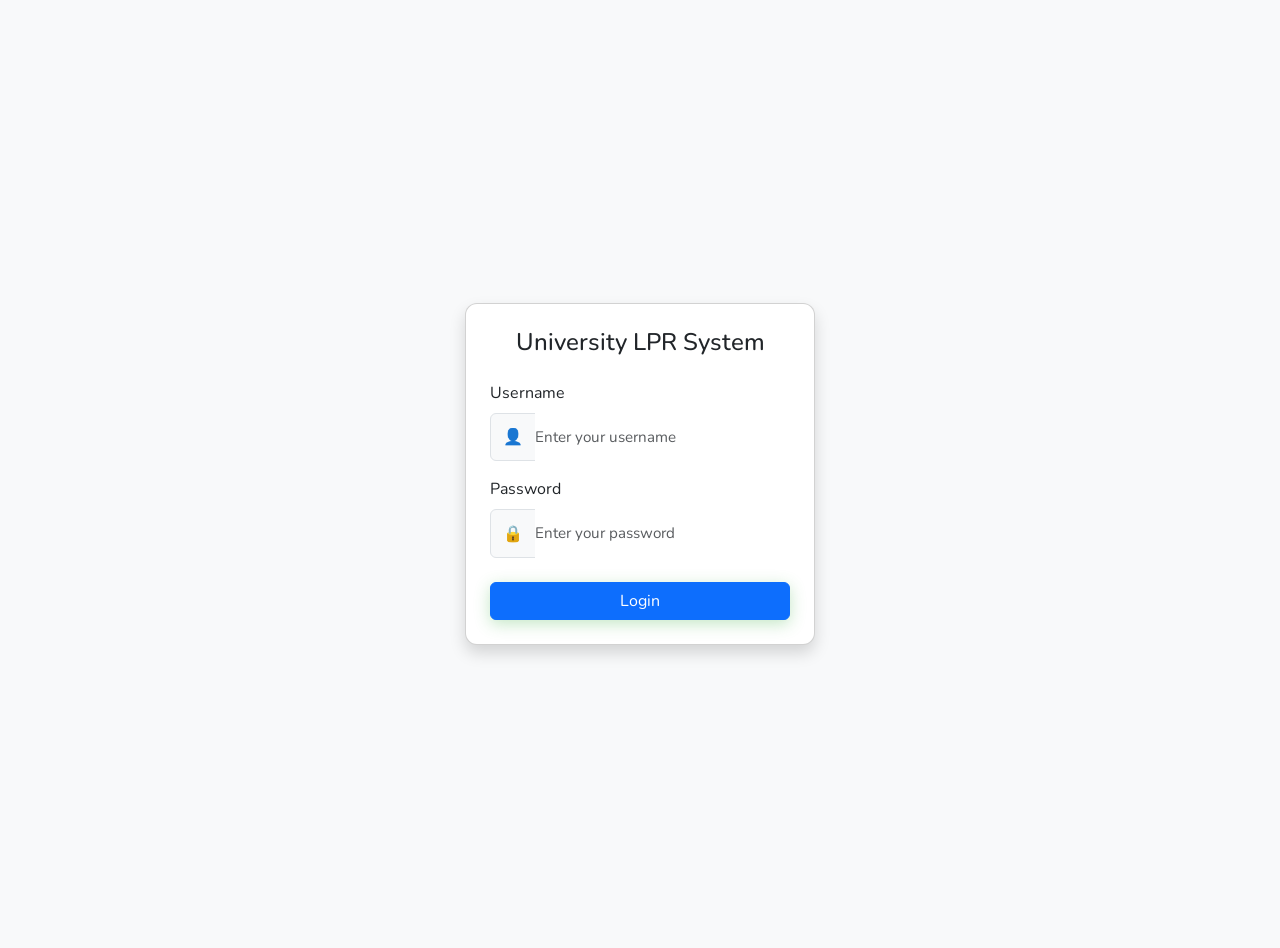
<file: src/main/resources/static/index.html>
<!DOCTYPE html>
<html>
<head>
    <title>LPR System</title>
</head>

    <body>

        <h1>License Plate Recognition System</h1>

        <input type="file" id="imageUpload">
        <button onclick="uploadImage()">Upload</button>

        <p id="result"></p>

        <script>

        function uploadImage() {
            let fileInput = document.getElementById("imageUpload");
            let file = fileInput.files[0];

            let formData = new FormData();
            formData.append("file", file);

            fetch("http://localhost:8080/api/upload", {
                method: "POST",
                body: formData
            })
            .then(response => response.text())
            .then(data => {
                document.getElementById("result").innerText = "Plate: " + data;
            })
            .catch(error => console.log(error));
        }

        </script>

        <!-- direct the user to login page -->
        <script>
            window.location.href = "login.html";
        </script>

    </body>
</html>
</file>
<file: src/main/resources/static/css/styleLogin.css>
/* ============================================
   LPR SYSTEM — LOGIN PAGE STYLESHEET
   File: css/style.css
   ============================================ */

@import url('https://fonts.googleapis.com/css2?family=Nunito:wght@400;600;700;800&display=swap');

:root {
  --bg-color: #f0f4f8;
  --card-bg: #ffffff;
  --text-heading: #2b2b2b;
  --text-label: #444;
  --text-muted: #aaa;
  --input-border: #222;
  --input-border-focus: #4caf50;
  --btn-bg: #3cb043;
  --btn-hover: #2e8b35;
  --btn-text: #fff;
  --font: 'Nunito', sans-serif;
  --shadow: 0 8px 40px rgba(0,0,0,0.12);
}

*, *::before, *::after { box-sizing: border-box; margin: 0; padding: 0; }

/* ============================================
   BODY / BACKGROUND
   👇 Paste your image URL inside url("...")
   ============================================ */
body {
  background-image: url("https://upload.wikimedia.org/wikipedia/commons/thumb/d/d6/Anjung_Putra%2C_UPM.jpg/1920px-Anjung_Putra%2C_UPM.jpg?_=20220909041216");
  background-size: cover;
  background-position: center;
  background-repeat: no-repeat;
  background-attachment: fixed;
  background-color: var(--bg-color);

  font-family: var(--font);
  min-height: 100vh;
  display: flex;
  flex-direction: column;
  align-items: center;
  justify-content: center;
  padding: 24px;
}

/* ============================================
   PAGE TITLE (above the card)
   ============================================ */
.page-title {
  font-size: 1.9rem;
  font-weight: 800;
  background: #ffffff;
  padding: 2px 2px 4px;
  border-radius: 16px;
  color: var(--text-heading);
  margin-bottom: 24px;
  text-align: center;
  letter-spacing: -0.02em;
  animation: fadeDown 0.5s ease both;
}

/* ============================================
   WHITE CARD
   ============================================ */
.login-card {
  background: var(--card-bg);
  border-radius: 16px;
  box-shadow: var(--shadow);
  padding: 44px 40px 40px;
  width: 100%;
  max-width: 440px;
  animation: fadeUp 0.55s ease 0.1s both;
}

/* ============================================
   LABELS
   ============================================ */
.field-label {
  display: block;
  font-size: 0.88rem;
  font-weight: 700;
  color: var(--text-label);
  margin-bottom: 8px;
}

/* ============================================
   INPUT WRAPPER
   ============================================ */
.input-wrapper {
  display: flex;
  align-items: center;
  border: 1.5px solid var(--input-border);
  border-radius: 8px;
  background: #ffffff;
  margin-bottom: 20px;
  transition: border-color 0.2s, box-shadow 0.2s;
}
.input-wrapper:focus-within {
  border-color: var(--input-border-focus);
  box-shadow: 0 0 0 3px rgba(76,175,80,0.15);
}
.input-icon {
  padding: 0 14px;
  color: #888;
  font-size: 1rem;
  user-select: none;
}

/* ============================================
   INPUTS
   ============================================ */
input[type="text"],
input[type="password"] {
  flex: 1;
  border: none;
  outline: none;
  background: #ffffff;
  padding: 13px 14px 13px 0;
  font-family: var(--font);
  font-size: 0.95rem;
  color: var(--text-heading);
  border-radius: 0 8px 8px 0;
}
input::placeholder { color: var(--text-muted); }

/* ============================================
   BUTTON
   ============================================ */
button {
  width: 100%;
  padding: 15px;
  background: var(--btn-bg);
  border: none;
  border-radius: 50px;
  color: var(--btn-text);
  font-family: var(--font);
  font-size: 1rem;
  font-weight: 800;
  cursor: pointer;
  margin-top: 8px;
  box-shadow: 0 4px 16px rgba(60,176,67,0.30);
  transition: background 0.2s, transform 0.15s, box-shadow 0.2s;
}
button:hover {
  background: var(--btn-hover);
  transform: translateY(-1px);
  box-shadow: 0 6px 20px rgba(60,176,67,0.40);
}
button:active { transform: translateY(0); }

h2 { display: none; }

/* ============================================
   ANIMATIONS
   ============================================ */
@keyframes fadeUp {
  from { opacity:0; transform:translateY(20px); }
  to   { opacity:1; transform:translateY(0); }
}
@keyframes fadeDown {
  from { opacity:0; transform:translateY(-16px); }
  to   { opacity:1; transform:translateY(0); }
}

@media (max-width: 480px) {
  .login-card { padding: 32px 20px 28px; }
  .page-title { font-size: 1.5rem; }
}
</file>
